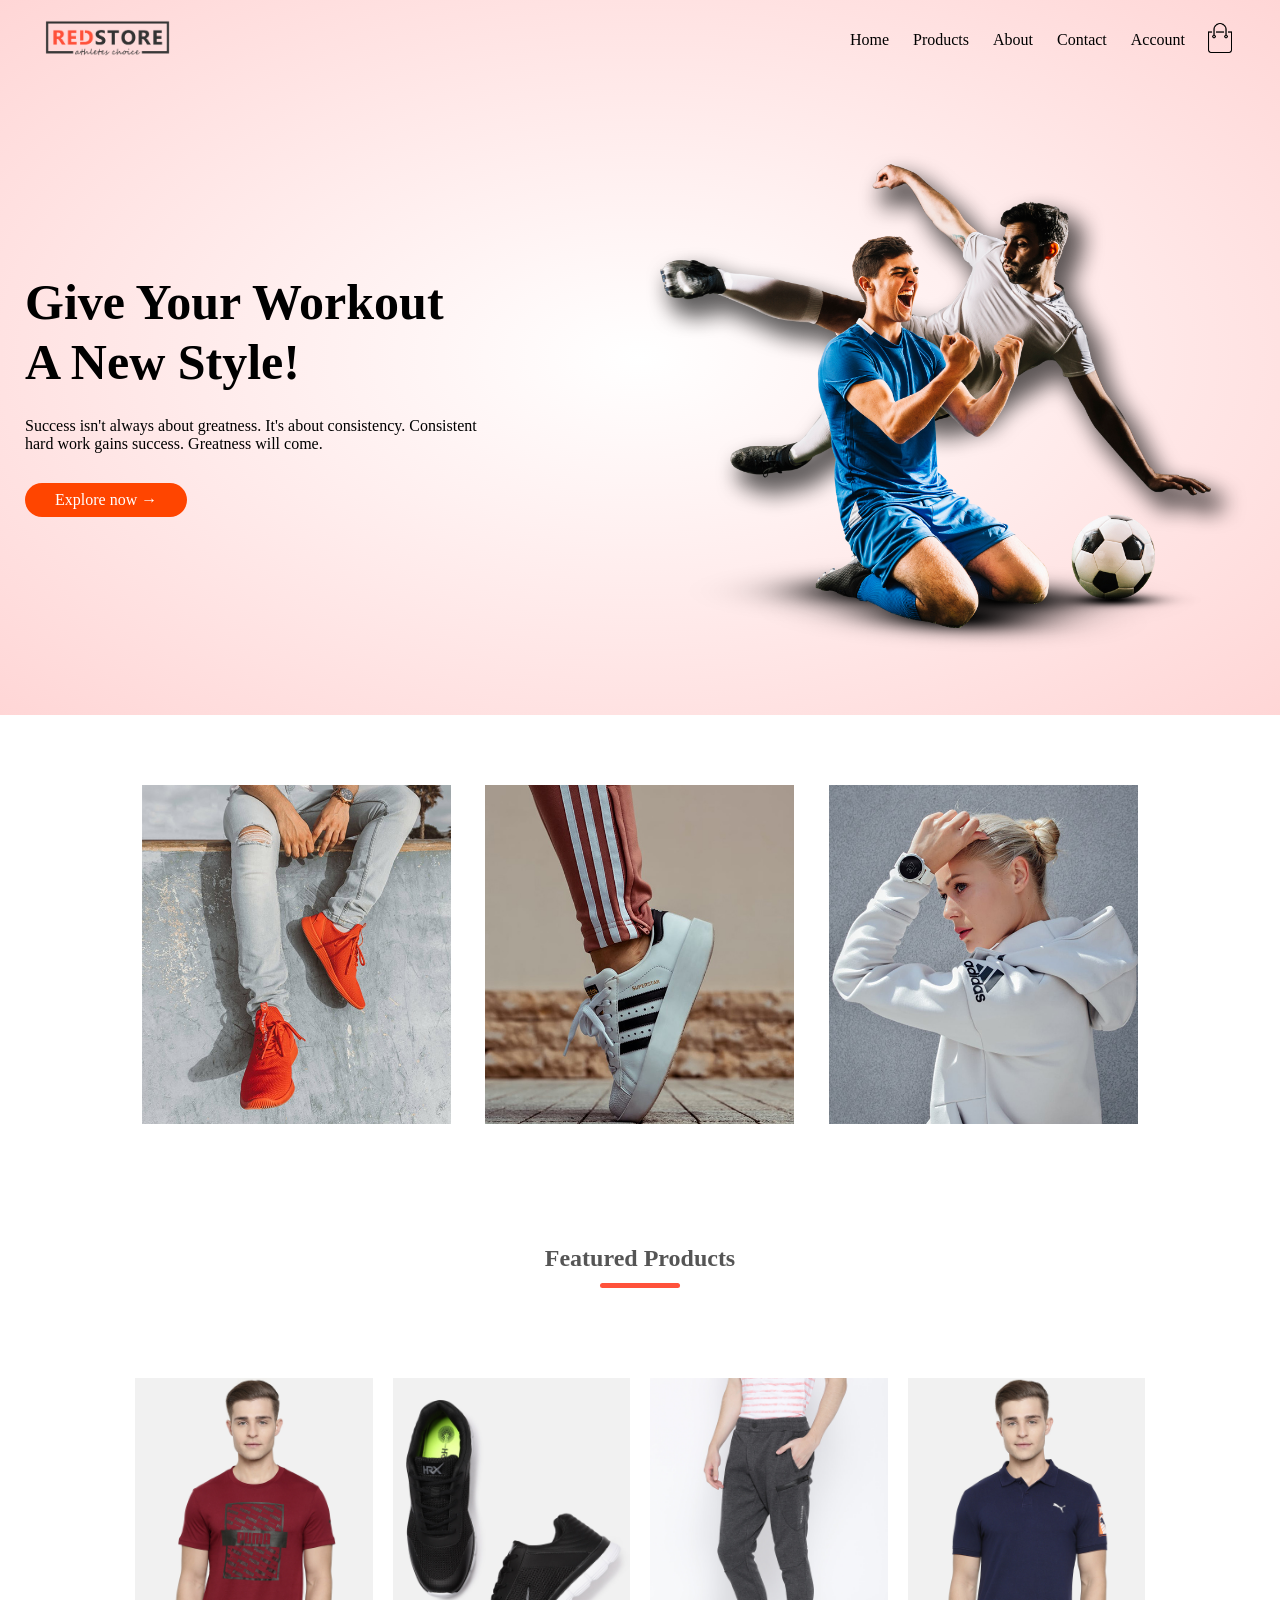
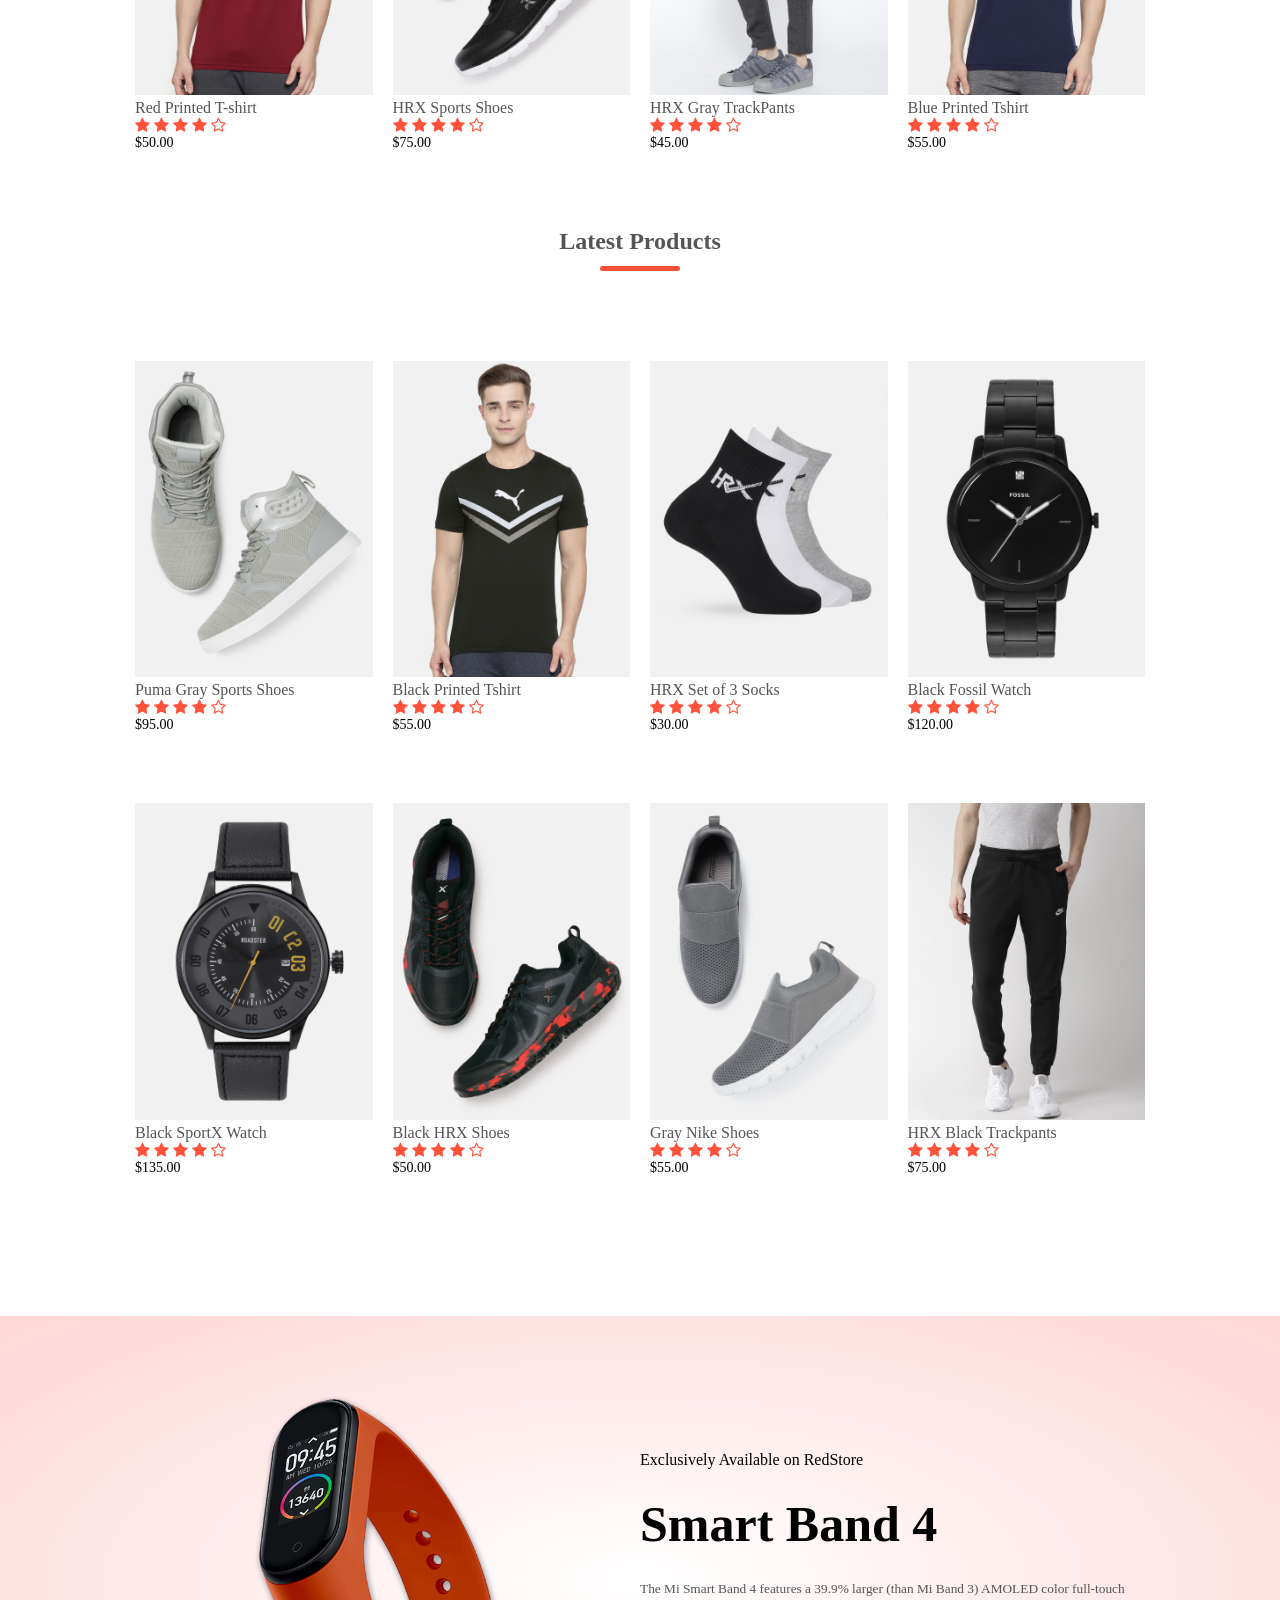
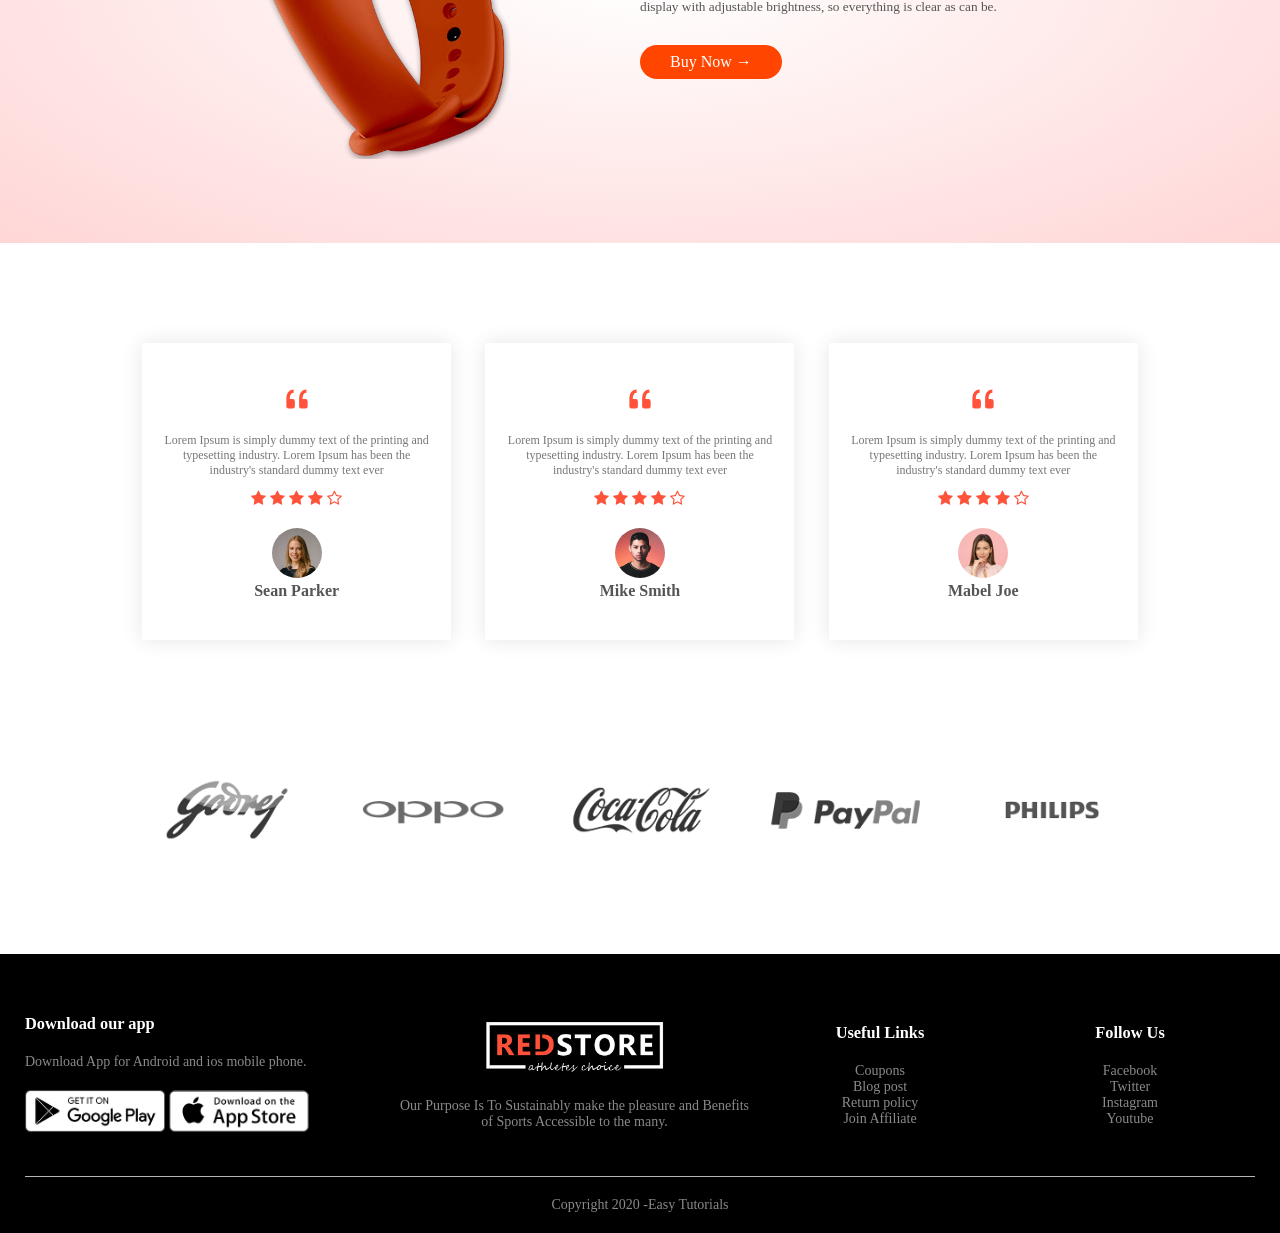
<file: E-commerce/index.htm>
<!DOCTYPE html>
<html lang="en">
<head>
    <meta charset="UTF-8">
    <meta name="viewport" content="width=device-width, initial-scale=1.0">
    <title>Redstore</title>
    <link rel="stylesheet" href="index.css">
    <link rel="stylesheet" href="https://stackpath.bootstrapcdn.com/font-awesome/4.7.0/css/font-awesome.min.css">
</head>
<body>
    <div class="container">
        <div class="navbar">
            <div class="logo">
                <a href="index.htm"><img src="images/logo.png" alt="" width="125px"></a>
            </div>
            <nav>
                <ul id="MenuItems">
                    <li><a href="index.htm">Home</a></li>
                    <li><a href="product.html">Products</a></li>
                    <li><a href="">About</a></li>
                    <li><a href="">Contact</a></li>
                    <li><a href="Account.html">Account</a></li>

                </ul>
            </nav>
            <a href="cart.html"><img src="images/cart.png" alt="" height="30px"></a>
            <img src="images/menu.png" class="menu-icon" onclick="menutoggle()">

        </div>
        <div class="row">
            <div class="col-2">
                <h1>Give Your Workout<br> A New Style!</h1>
                <p>Success isn't always about greatness. It's about consistency. Consistent<br> hard work gains success.
                    Greatness will come.</p>
                <a href="" class="btn">Explore now &#8594;</a>

            </div>
            <div class="col-2">
                <img src="images/image1.png" alt="">
            </div>
        </div>
    </div>
    <!-- featured categories -->
    <div class="categories">
        <div class="small-container">
            <div class="row">
                <div class="col-3">
                    <img src="images/category-1.jpg" alt="">
                </div>
                <div class="col-3">
                    <img src="images/category-2.jpg" alt="">
    
                </div>
                <div class="col-3">
                    <img src="images/category-3.jpg" alt="">
                </div>
            </div>
    
        </div>
    
    </div>
        <!-- featured products -->

        <div class="small-container">
            <h2 class="title">Featured Products</h2>
            <div class="row">
                <div class="col-4">
                    <a href="Product-details.html"><img src="images/product-1.jpg" alt=""></a>
                    <a href="Product-details.html"><h4>Red Printed T-shirt</h4></a>
                    <div class="rating">
                    <i class="fa fa-star"></i>
                    <i class="fa fa-star"></i>
                    <i class="fa fa-star"></i>
                    <i class="fa fa-star"></i>
                    <i class="fa fa-star-o"></i>
                    </div>
                    <p>$50.00</p>
                </div>
                <div class="col-4">
                    <img src="images/product-2.jpg" alt="">
                    <h4>HRX Sports Shoes</h4>
                    <div class="rating">
                         <i class="fa fa-star"></i>
                    <i class="fa fa-star"></i>
                    <i class="fa fa-star"></i>
                    <i class="fa fa-star"></i>
                    <i class="fa fa-star-o"></i>
                        
        
                    </div>
                    <p>$75.00</p>
                </div><div class="col-4">
                    <img src="images/product-3.jpg" alt="">
                    <h4>HRX Gray TrackPants</h4>
                    <div class="rating">
                         <i class="fa fa-star"></i>
                    <i class="fa fa-star"></i>
                    <i class="fa fa-star"></i>
                    <i class="fa fa-star"></i>
                    <i class="fa fa-star-o"></i>
                    </div>
                    <p>$45.00</p>
                </div><div class="col-4">
                    <img src="images/product-4.jpg" alt="">
                    <h4>Blue Printed Tshirt</h4>
                    <div class="rating">
                         <i class="fa fa-star"></i>
                    <i class="fa fa-star"></i>
                    <i class="fa fa-star"></i>
                    <i class="fa fa-star"></i>
                    <i class="fa fa-star-o"></i>
                    </div>
                    <p>$55.00</p>
                </div>
            </div>
            <h2 class="title">Latest Products</h2>
            <div class="row">
                <div class="col-4">
                    <img src="images/product-5.jpg" alt="">
                    <h4>Puma Gray Sports Shoes</h4>
                    <div class="rating">
                        <i class="fa fa-star"></i>
                    <i class="fa fa-star"></i>
                    <i class="fa fa-star"></i>
                    <i class="fa fa-star"></i>
                    <i class="fa fa-star-o"></i>
                    </div>
                    <p>$95.00</p>
                </div>
                <div class="col-4">
                    <img src="images/product-6.jpg" alt="">
                    <h4>Black Printed Tshirt</h4>
                    <div class="rating">
                        <i class="fa fa-star"></i>
                    <i class="fa fa-star"></i>
                    <i class="fa fa-star"></i>
                    <i class="fa fa-star"></i>
                    <i class="fa fa-star-o"></i>
                    </div>
                    <p>$55.00</p>
                </div><div class="col-4">
                    <img src="images/product-7.jpg" alt="">
                    <h4>HRX Set of 3 Socks</h4>
                    <div class="rating">
                         <i class="fa fa-star"></i>
                    <i class="fa fa-star"></i>
                    <i class="fa fa-star"></i>
                    <i class="fa fa-star"></i>
                    <i class="fa fa-star-o"></i>
                    </div>
                    <p>$30.00</p>
                </div><div class="col-4">
                    <img src="images/product-8.jpg" alt="">
                    <h4>Black Fossil Watch </h4>
                    <div class="rating">
                        <i class="fa fa-star"></i>
                    <i class="fa fa-star"></i>
                    <i class="fa fa-star"></i>
                    <i class="fa fa-star"></i>
                    <i class="fa fa-star-o"></i>
        
                    </div>
                    <p>$120.00</p>
                </div>
                <div class="row">
                    <div class="col-4">
                        <img src="images/product-9.jpg" alt="">
                        <h4>Black SportX Watch</h4>
                        <div class="rating">
                            <i class="fa fa-star"></i>
                    <i class="fa fa-star"></i>
                    <i class="fa fa-star"></i>
                    <i class="fa fa-star"></i>
                    <i class="fa fa-star-o"></i>
            
                        </div>
                        <p>$135.00</p>
                    </div>
                    <div class="col-4">
                        <img src="images/product-10.jpg" alt="">
                        <h4> Black HRX Shoes</h4>
                        <div class="rating">
 <i class="fa fa-star"></i>
                    <i class="fa fa-star"></i>
                    <i class="fa fa-star"></i>
                    <i class="fa fa-star"></i>
                    <i class="fa fa-star-o"></i>
                        </div>
                        <p>$50.00</p>
                    </div><div class="col-4">
                        <img src="images/product-11.jpg" alt="">
                        <h4>Gray Nike Shoes</h4>
                        <div class="rating">
                             <i class="fa fa-star"></i>
                    <i class="fa fa-star"></i>
                    <i class="fa fa-star"></i>
                    <i class="fa fa-star"></i>
                    <i class="fa fa-star-o"></i>
            
                        </div>
                        <p>$55.00</p>
                    </div><div class="col-4">
                        <img src="images/product-12.jpg" alt="">
                        <h4>HRX Black Trackpants</h4>
                        <div class="rating">
                            <i class="fa fa-star"></i>
                    <i class="fa fa-star"></i>
                    <i class="fa fa-star"></i>
                    <i class="fa fa-star"></i>
                    <i class="fa fa-star-o"></i>
            
                        </div>
                        <p>$75.00</p>
                    </div>
                </div>
            </div>
        </div>
<!-- offer -->
<div class="offer">
    <div class="small-container">
        <div class="row">
            <div class="col-2">
                <img src="images/exclusive.png" alt="" class="offer-img">
            </div>
            <div class="col-2">
                <p>Exclusively Available on RedStore</p>
                <h1>Smart Band 4</h1>
                <small>The Mi Smart Band 4 features a 39.9% larger (than Mi Band 3) AMOLED color full-touch display with adjustable brightness, so everything is clear as can be.
                </small><br>
                <a href="" class="btn">Buy Now &#8594;</a>

            </div>

        </div>
    </div>
</div>

<!-- testimonial -->
<div class="testimonial">
    <div class="small-container">
        <div class="row">
            <div class="col-3">

                <svg xmlns="http://www.w3.org/2000/svg" width="34" height="34" fill="#ff523b" class="bi bi-quote" viewBox="0 0 16 16">
                    <path d="M12 12a1 1 0 0 0 1-1V8.558a1 1 0 0 0-1-1h-1.388c0-.351.021-.703.062-1.054.062-.372.166-.703.31-.992.145-.29.331-.517.559-.683.227-.186.516-.279.868-.279V3c-.579 0-1.085.124-1.52.372a3.322 3.322 0 0 0-1.085.992 4.92 4.92 0 0 0-.62 1.458A7.712 7.712 0 0 0 9 7.558V11a1 1 0 0 0 1 1h2Zm-6 0a1 1 0 0 0 1-1V8.558a1 1 0 0 0-1-1H4.612c0-.351.021-.703.062-1.054.062-.372.166-.703.31-.992.145-.29.331-.517.559-.683.227-.186.516-.279.868-.279V3c-.579 0-1.085.124-1.52.372a3.322 3.322 0 0 0-1.085.992 4.92 4.92 0 0 0-.62 1.458A7.712 7.712 0 0 0 3 7.558V11a1 1 0 0 0 1 1h2Z"/>
                  </svg>                <p>Lorem Ipsum is simply dummy text of the printing and typesetting industry. Lorem Ipsum has been the industry's standard dummy text ever</p>
                <div class="rating">
                    <i class="fa fa-star"></i>
                    <i class="fa fa-star"></i>
                    <i class="fa fa-star"></i>
                    <i class="fa fa-star"></i>
                    <i class="fa fa-star-o"></i>
                </div>
                <img src="images/user-1.png" alt="">
                <h3>Sean Parker</h3>
            </div>
            <div class="col-3">

                <svg xmlns="http://www.w3.org/2000/svg" width="34" height="34" fill="#ff523b" class="bi bi-quote" viewBox="0 0 16 16">
                    <path d="M12 12a1 1 0 0 0 1-1V8.558a1 1 0 0 0-1-1h-1.388c0-.351.021-.703.062-1.054.062-.372.166-.703.31-.992.145-.29.331-.517.559-.683.227-.186.516-.279.868-.279V3c-.579 0-1.085.124-1.52.372a3.322 3.322 0 0 0-1.085.992 4.92 4.92 0 0 0-.62 1.458A7.712 7.712 0 0 0 9 7.558V11a1 1 0 0 0 1 1h2Zm-6 0a1 1 0 0 0 1-1V8.558a1 1 0 0 0-1-1H4.612c0-.351.021-.703.062-1.054.062-.372.166-.703.31-.992.145-.29.331-.517.559-.683.227-.186.516-.279.868-.279V3c-.579 0-1.085.124-1.52.372a3.322 3.322 0 0 0-1.085.992 4.92 4.92 0 0 0-.62 1.458A7.712 7.712 0 0 0 3 7.558V11a1 1 0 0 0 1 1h2Z"/>
                  </svg>                <p>Lorem Ipsum is simply dummy text of the printing and typesetting industry. Lorem Ipsum has been the industry's standard dummy text ever</p>
                <div class="rating">
                   <i class="fa fa-star"></i>
                    <i class="fa fa-star"></i>
                    <i class="fa fa-star"></i>
                    <i class="fa fa-star"></i>
                    <i class="fa fa-star-o"></i>
    
                </div>
                <img src="images/user-2.png" alt="">
                <h3>Mike Smith</h3>
            </div>
            <div class="col-3">

                <svg xmlns="http://www.w3.org/2000/svg" width="34" height="34" fill="#ff523b" class="bi bi-quote" viewBox="0 0 16 16">
                    <path d="M12 12a1 1 0 0 0 1-1V8.558a1 1 0 0 0-1-1h-1.388c0-.351.021-.703.062-1.054.062-.372.166-.703.31-.992.145-.29.331-.517.559-.683.227-.186.516-.279.868-.279V3c-.579 0-1.085.124-1.52.372a3.322 3.322 0 0 0-1.085.992 4.92 4.92 0 0 0-.62 1.458A7.712 7.712 0 0 0 9 7.558V11a1 1 0 0 0 1 1h2Zm-6 0a1 1 0 0 0 1-1V8.558a1 1 0 0 0-1-1H4.612c0-.351.021-.703.062-1.054.062-.372.166-.703.31-.992.145-.29.331-.517.559-.683.227-.186.516-.279.868-.279V3c-.579 0-1.085.124-1.52.372a3.322 3.322 0 0 0-1.085.992 4.92 4.92 0 0 0-.62 1.458A7.712 7.712 0 0 0 3 7.558V11a1 1 0 0 0 1 1h2Z"/>
                  </svg>                <p>Lorem Ipsum is simply dummy text of the printing and typesetting industry. Lorem Ipsum has been the industry's standard dummy text ever</p>
                <div class="rating">

                       <i class="fa fa-star"></i>
                    <i class="fa fa-star"></i>
                    <i class="fa fa-star"></i>
                    <i class="fa fa-star"></i>
                    <i class="fa fa-star-o"></i>
    
                </div>
                <img src="images/user-3.png" alt="">
                <h3>Mabel Joe</h3>
            </div>
        </div>

    </div>
</div>
<!-- brands -->
<div class="brands">
    <div class="small-container">
        <div class="row">
            <div class="col-5">
                <img src="images/logo-godrej.png" alt="">
            </div>
            <div class="col-5">
                <img src="images/logo-oppo.png" alt="">
            </div> <div class="col-5">
                <img src="images/logo-coca-cola.png" alt="">
            </div> <div class="col-5">
                <img src="images/logo-paypal.png" alt="">
            </div> <div class="col-5">
                <img src="images/logo-philips.png" alt="">
            </div>
        </div>
    </div>
</div>
<!-- footer -->
<div class="footer">
    <div class="container" style="background: black;">
        <div class="row" >
            <div class="footer-col-1">
                <h3>Download our app</h3>
                <p>Download App for Android and ios mobile phone.</p>
                <div class="app-logo">
                    <img src="images/play-store.png" alt="">
                    <img src="images/app-store.png" alt="">

                </div>
            </div>
            <div class="footer-col-2">
                <img src="images/logo-white.png" alt="">
                <p>Our Purpose Is To Sustainably make the pleasure and Benefits of Sports Accessible to the many.</p>
            </div>
            <div class="footer-col-3">
                <h3>Useful Links</h3>
                <ul>
                    <li>Coupons</li>
                    <li>Blog post</li>
                    <li>Return policy</li>
                    <li>Join Affiliate</li>
                </ul>
            </div>
            <div class="footer-col-4">
                <h3>Follow Us </h3>
                <ul>
                    <li>Facebook</li>
                    <li>Twitter</li>
                    <li>Instagram</li>
                    <li>Youtube</li>
                </ul>
            </div>
        </div>
        <hr>
        <p class="copyright">Copyright 2020 -Easy Tutorials</p>
    </div>

</div>
<!-- js for toggle -->
<script>
    var MenuItems = document.getElementById("MenuItems");
    MenuItems.style.maxHeight = "0px"
    function menutoggle(){
        if(MenuItems.style.maxHeight == "0px")
        {
            MenuItems.style.maxHeight = "200px"
        }
        else{
            MenuItems.style.maxHeight = "0px"

        }
    }
</script>
</body>
</html>
</file>
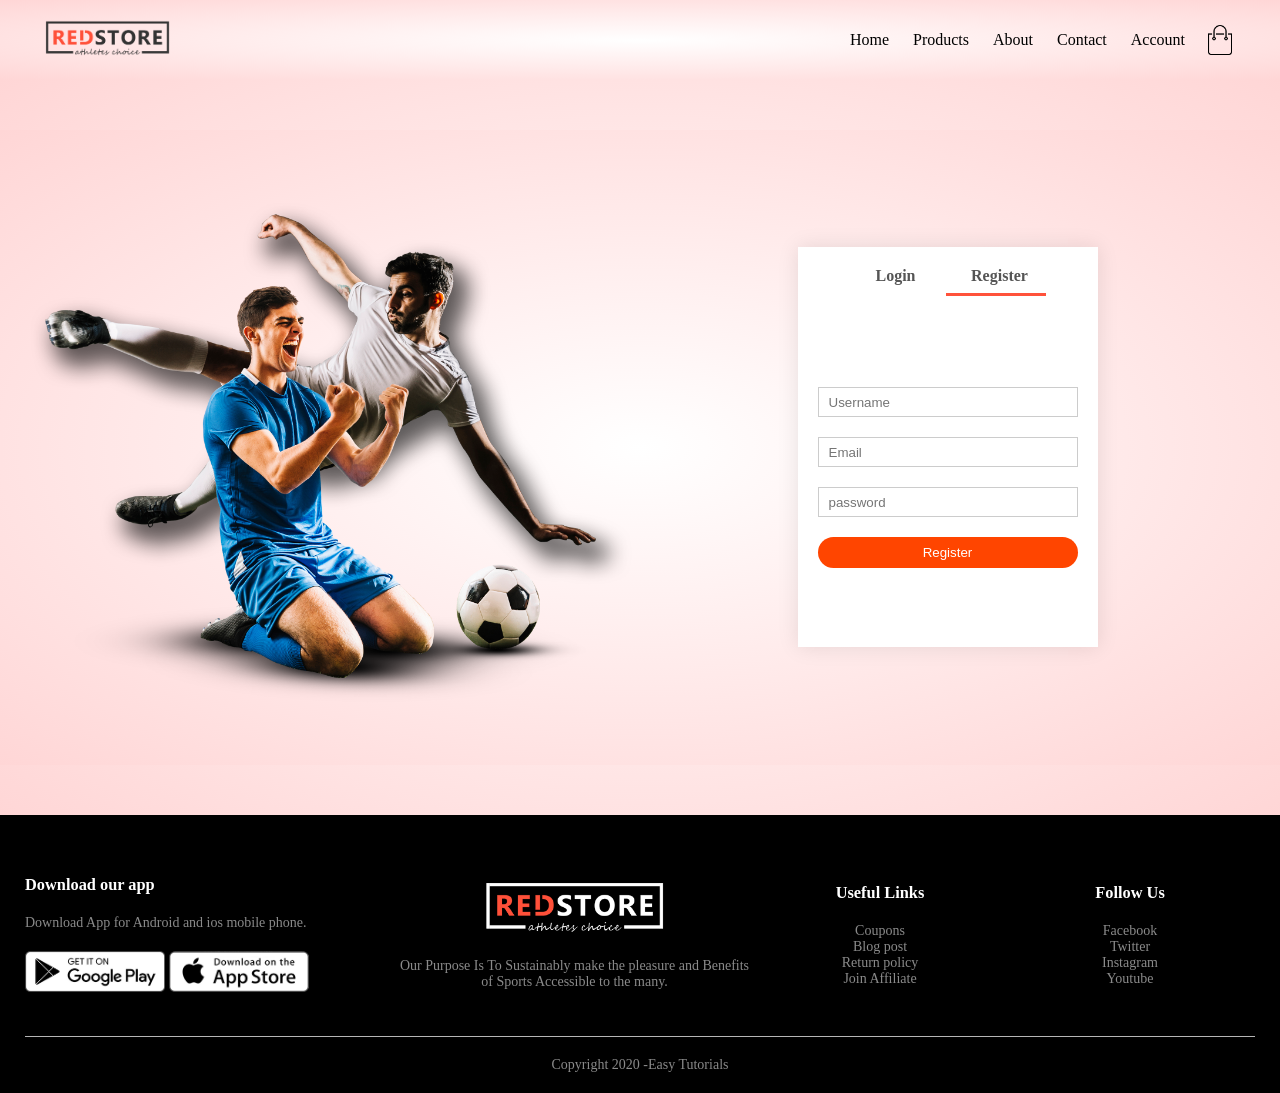
<file: E-commerce/Account.html>
<!DOCTYPE html>
<html lang="en">

<head>
    <meta charset="UTF-8">
    <meta name="viewport" content="width=device-width, initial-scale=1.0">
    <title>All Products - RedStore</title>
    <link rel="stylesheet" href="index.css">
    <link rel="stylesheet" href="https://stackpath.bootstrapcdn.com/font-awesome/4.7.0/css/font-awesome.min.css">
 </head>

<body>
    <div class="container">
        <div class="navbar">
            <div class="logo">
                <a href="index.htm"><img src="images/logo.png" width="125px"></a>

            </div>
            <nav>
                <ul id="MenuItems">
                    <li><a href="index.htm">Home</a></li>
                    <li><a href="Product-details.html">Products</a></li>
                    <li><a href="">About</a></li>
                    <li><a href="">Contact</a></li>
                    <li><a href="Account.html">Account</a></li>
                </ul>
            </nav>
            <img src="images\cart.png" width="30px; height=30px;">
            <img src="images\menu.png" class="menu-icon" onclick="menutoggle()">
        </div>
    </div>

    <!-- ----------------------account page------------------------ -->

    <div class="account-page">
        <div class="container">
            <div class="row">
                <div class="col-2">
                    <img src="images\image1.png" width="100%">
                </div>
                <div class="col-2">
                    <div class="form-container">
                        <div class="form-btn">
                            <span onclick="login()">Login</span>
                            <span onclick="register()">Register</span>
                            <hr id="Indicator">
                        </div>
                        <form id="LoginForm">
                            <input type="text" placeholder="Username">
                            <input type="password" placeholder="password">
                            <button type="submit" class="btn">Login</button>
                            <a href="">Forgot password</a>
                        </form>
                        <form id="RegForm">
                            <input type="text" placeholder="Username">
                            <input type="Email" placeholder="Email">
                            <input type="password" placeholder="password">
                            <button type="submit" class="btn">Register</button>
                        </form>
                    </div>
                </div>
            </div>
        </div>
    </div>

    <!-- -----------------footer------------------------------------- -->


    <div class="footer">
        <div class="container" style="background: black;">
            <div class="row" >
                <div class="footer-col-1">
                    <h3>Download our app</h3>
                    <p>Download App for Android and ios mobile phone.</p>
                    <div class="app-logo">
                        <img src="images/play-store.png" alt="">
                        <img src="images/app-store.png" alt="">
    
                    </div>
                </div>
                <div class="footer-col-2">
                    <img src="images/logo-white.png" alt="">
                    <p>Our Purpose Is To Sustainably make the pleasure and Benefits of Sports Accessible to the many.</p>
                </div>
                <div class="footer-col-3">
                    <h3>Useful Links</h3>
                    <ul>
                        <li>Coupons</li>
                        <li>Blog post</li>
                        <li>Return policy</li>
                        <li>Join Affiliate</li>
                    </ul>
                </div>
                <div class="footer-col-4">
                    <h3>Follow Us </h3>
                    <ul>
                        <li>Facebook</li>
                        <li>Twitter</li>
                        <li>Instagram</li>
                        <li>Youtube</li>
                    </ul>
                </div>
            </div>
            <hr>
            <p class="copyright">Copyright 2020 -Easy Tutorials</p>
        </div>
    
    </div>
    <!-- --------------script------------ -->

    <script>
        var MenuItems = document.getElementById("MenuItems");
        MenuItems.style.maxHeight = "0px"
        function menutoggle(){
            if(MenuItems.style.maxHeight == "0px")
            {
                MenuItems.style.maxHeight = "200px"
            }
            else{
                MenuItems.style.maxHeight = "0px"
    
            }
        }
    </script>

   <!-- ---------------js space for toggle form---------  -->

   <script>
    var LoginForm = document.getElementById("LoginForm")
    var RegForm = document.getElementById("RegForm")
    var Indicator = document.getElementById("Indicator")
    function register(){
        RegForm.style.transform = "translatex(0px)";
        LoginForm.style.transform = "translatex(0px)";
        Indicator.style.transform = "translatex(100px)";
    }
    function login(){
        RegForm.style.transform = "translatex(300px)";
        LoginForm.style.transform = "translatex(300px)";
        Indicator.style.transform = "translatex(0px)";
    }
   </script>

</body>
</html>
</file>
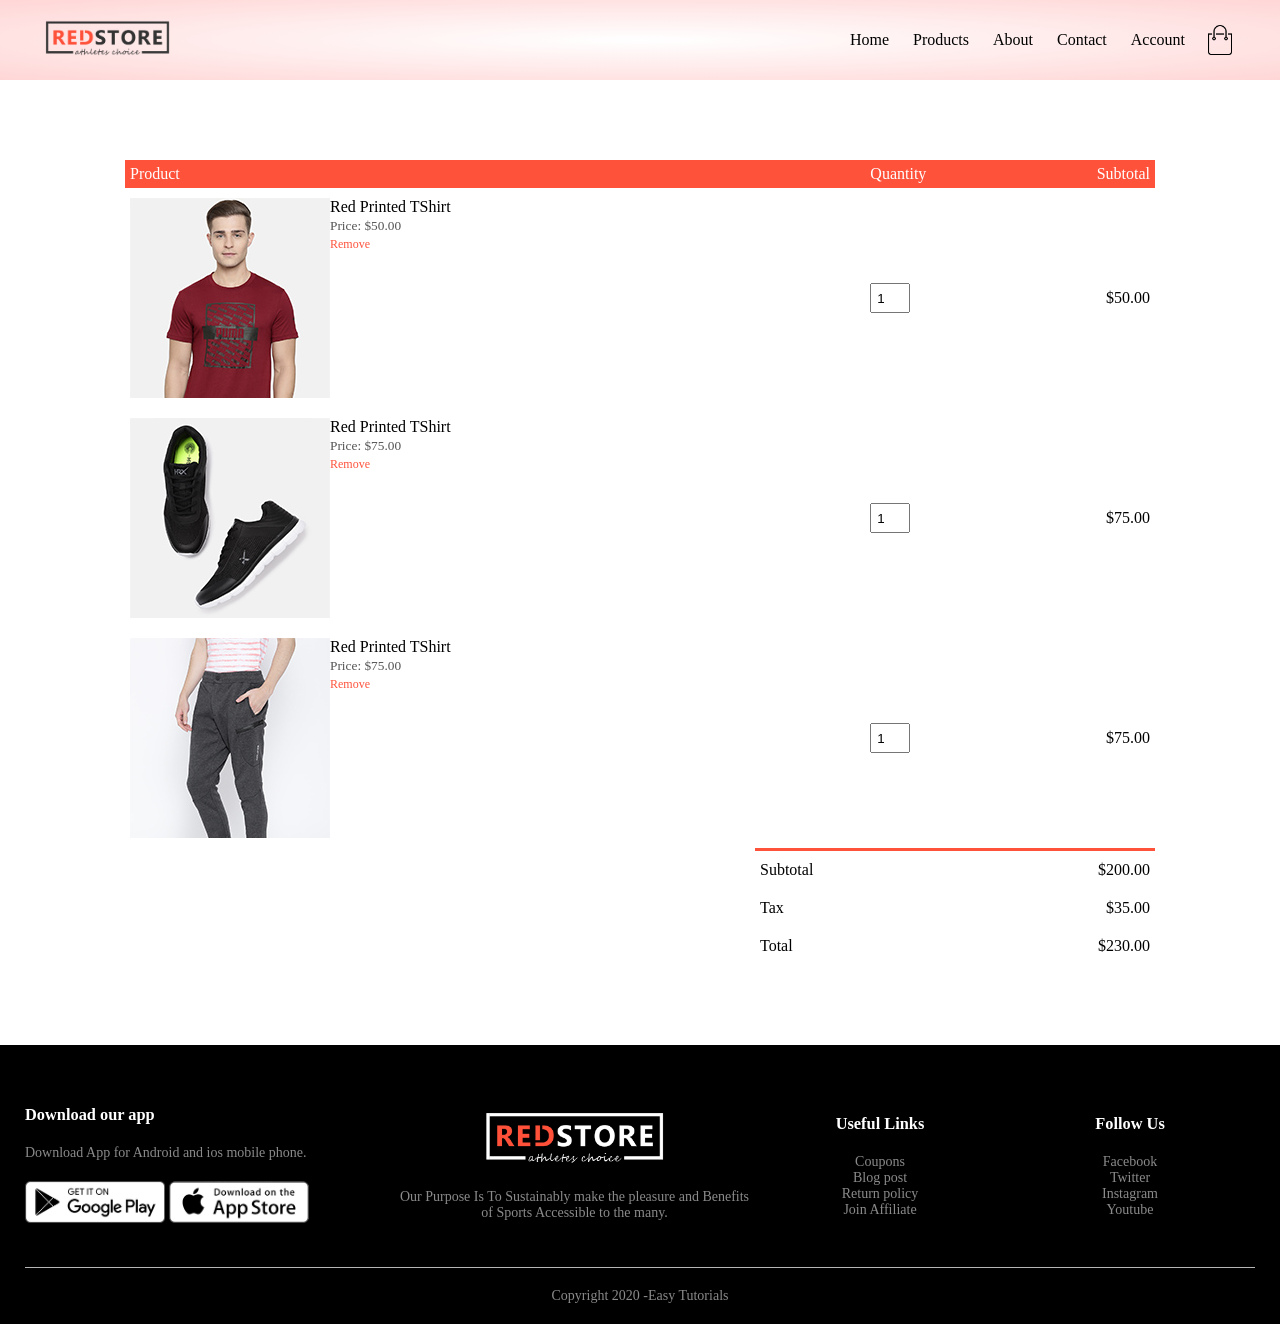
<file: E-commerce/cart.html>
<!DOCTYPE html>
<html lang="en">

<head>
    <meta charset="UTF-8">
    <meta name="viewport" content="width=device-width, initial-scale=1.0">
    <title>All Products - RedStore</title>
    <link rel="stylesheet" href="index.css">
    <link rel="stylesheet" href="https://stackpath.bootstrapcdn.com/font-awesome/4.7.0/css/font-awesome.min.css">
 </head>

<body>
    <div class="container">
        <div class="navbar">
            <div class="logo">
                <a href="index.htm"><img src="images/logo.png" width="125px"></a>
            </div>
            <nav>
                <ul id="MenuItems">
                    <li><a href="index.htm">Home</a></li>
                    <li><a href="product.html">Products</a></li>
                    <li><a href="">About</a></li>
                    <li><a href="">Contact</a></li>
                    <li><a href="Account.html">Account</a></li>
                </ul>
            </nav>
            <img src="images\cart.png" width="30px; height=30px;">
            <img src="images\menu.png" class="menu-icon" onclick="menutoggle()">
        </div>
    </div>

   <!-- ---------------------cart item details----------------- -->

   <div class="small-container cart-page">
    <table>
        <tr>
            <th>Product</th>
            <th>Quantity</th>
            <th>Subtotal</th>
        </tr>
        <tr>
            <td>
                <div class="cart-info">
                    <img src="images\buy-1.jpg">
                    <div>
                        <p>Red Printed TShirt</p>
                        <small>Price: $50.00</small>
                        <br>
                        <a href="" >Remove</a>
                    </div>
                </div>
            </td>
            <td><input type="number" value="1"></td>
            <td>$50.00</td>
        </tr>
        <tr>
            <td>
                <div class="cart-info">
                    <img src="images\buy-2.jpg">
                    <div>
                        <p>Red Printed TShirt</p>
                        <small>Price: $75.00</small>
                        <br>
                        <a href="" >Remove</a>
                    </div>
                </div>
            </td>
            <td><input type="number" value="1"></td>
            <td>$75.00</td>
        </tr>
        <tr>
            <td>
                <div class="cart-info">
                    <img src="images\buy-3.jpg">
                    <div>
                        <p>Red Printed TShirt</p>
                        <small>Price: $75.00</small>
                        <br>
                        <a href="" >Remove</a>
                    </div>
                </div>
            </td>
            <td><input type="number" value="1"></td>
            <td>$75.00</td>
        </tr>
    </table>
    <div class="total-price">
        <table>
         <tr>
            <td>Subtotal</td>
            <td>$200.00</td>
         </tr>
         <tr>
            <td>Tax</td>
            <td>$35.00</td>
         </tr>
         <tr>
            <td>Total</td>
            <td>$230.00</td>
         </tr>
        </table>
    </div>
   </div>

  <!-- -----------------footer--------------------  -->

  <div class="footer">
    <div class="container" style="background: black;">
        <div class="row" >
            <div class="footer-col-1">
                <h3>Download our app</h3>
                <p>Download App for Android and ios mobile phone.</p>
                <div class="app-logo">
                    <img src="images/play-store.png" alt="">
                    <img src="images/app-store.png" alt="">

                </div>
            </div>
            <div class="footer-col-2">
                <img src="images/logo-white.png" alt="">
                <p>Our Purpose Is To Sustainably make the pleasure and Benefits of Sports Accessible to the many.</p>
            </div>
            <div class="footer-col-3">
                <h3>Useful Links</h3>
                <ul>
                    <li>Coupons</li>
                    <li>Blog post</li>
                    <li>Return policy</li>
                    <li>Join Affiliate</li>
                </ul>
            </div>
            <div class="footer-col-4">
                <h3>Follow Us </h3>
                <ul>
                    <li>Facebook</li>
                    <li>Twitter</li>
                    <li>Instagram</li>
                    <li>Youtube</li>
                </ul>
            </div>
        </div>
        <hr>
        <p class="copyright">Copyright 2020 -Easy Tutorials</p>
    </div>

</div>

<!-- ------------------script------------------------- -->
<script>
    var MenuItems = document.getElementById("MenuItems");
    MenuItems.style.maxHeight ="0px";
    function menutoggle(){
        if(MenuItems.style.maxHeight == "0px")
        {
            MenuItems.style.maxHeight= "200px";
        }
        else
        {
          MenuItems.style.maxHeight = "0px"
        }
    }
</script> 

<!-- -------------------js for product gallery------------------ -->




</body>

</html>
</file>
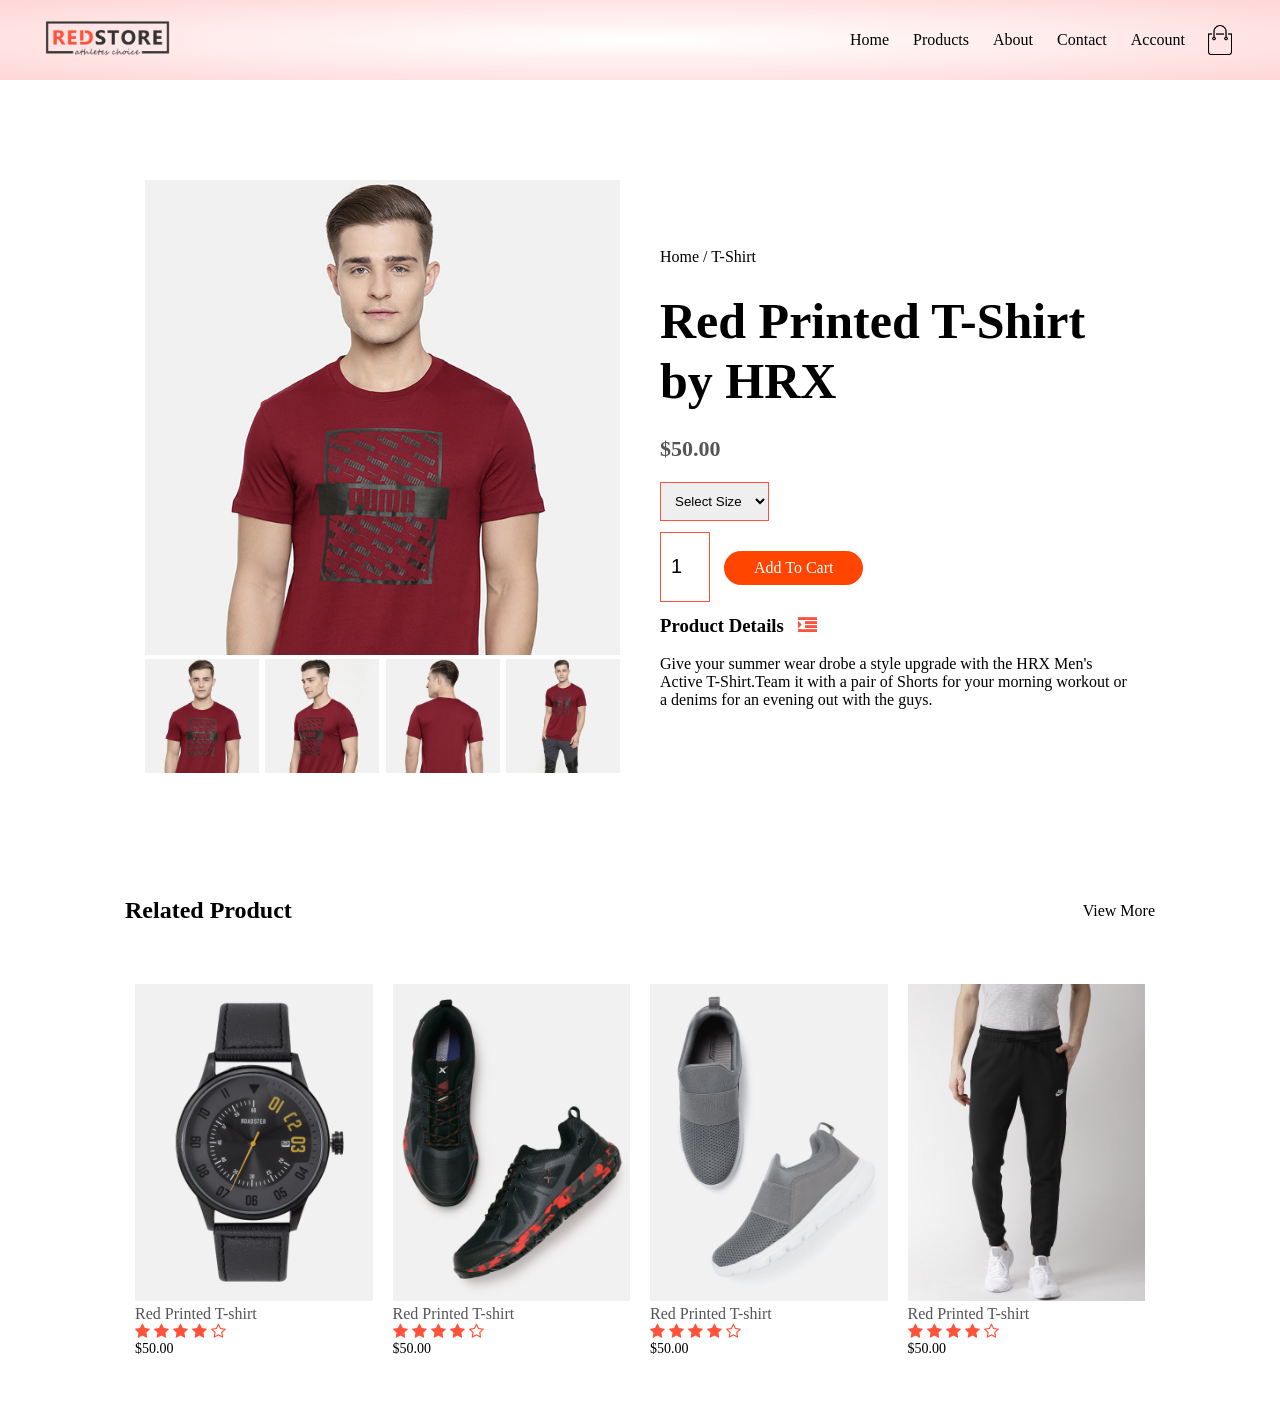
<file: E-commerce/Product-details.html>
<!DOCTYPE html>
<html lang="en">

<head>
    <meta charset="UTF-8">
    <meta name="viewport" content="width=device-width, initial-scale=1.0">
    <title>All Products - RedStore</title>
    <link rel="stylesheet" href="index.css">
    <link rel="stylesheet" href="https://stackpath.bootstrapcdn.com/font-awesome/4.7.0/css/font-awesome.min.css">
 </head>

<body>
    <div class="container">
        <div class="navbar">
            <div class="logo">
                <a href="index.htm"><img src="images/logo.png" width="125px"></a>
            </div>
            <nav>
                <ul id="MenuItems">
                    <li><a href="index.htm">Home</a></li>
                    <li><a href="product.html">Products</a></li>
                    <li><a href="">About</a></li>
                    <li><a href="">Contact</a></li>
                    <li><a href="Account.html">Account</a></li>
                </ul>
            </nav>
            <img src="images\cart.png" width="30px; height=30px;">
            <img src="images\menu.png" class="menu-icon" onclick="menutoggle()">
        </div>
    </div>

    <!-- ------------single product details------------- -->

    <div class="small-container  single-product">
        <div class="row">
            <div class="col-2">
               <img src="images\gallery-1.jpg" width="100%" id="ProductImg">
               <div class="small-img-row">
                <div class="small-img-col">
                    <img src="images\gallery-1.jpg" width="100%" class="small-img">
                </div>
                <div class="small-img-col">
                    <img src="images\gallery-2.jpg" width="100%" class="small-img">
                </div>
                <div class="small-img-col">
                    <img src="images\gallery-3.jpg" width="100%" class="small-img">
                </div>
                <div class="small-img-col">
                    <img src="images\gallery-4.jpg" width="100%" class="small-img">
                </div>
               </div>
            </div>
            <div class="col-2">
               <p>Home / T-Shirt</p>
               <h1>Red Printed T-Shirt by HRX</h1>
               <h4>$50.00</h4>
               <select>
                <option>Select Size</option>
                <option>XXL</option>
                <option>XL</option>
                <option>Large</option>
                <option>Medium</option>
                <option>Small</option>
               </select>
               <input type="number" value="1">
               <a href="" class="btn">Add To Cart</a>
               <h3>Product Details <i class="fa fa-indent"></i></h3>
               <br>
               <p>Give your summer wear drobe a style upgrade with the HRX Men's Active T-Shirt.Team it with a pair of Shorts for your morning workout or a denims for an evening out with the guys.</p>
            </div>
        </div>
    </div>
    <!------------------ title ------------->
            <div class="small-container">
                <div class="row row-2">
                    <h2>Related Product</h2>
                    <p>View More</p>
                </div>
            </div>
    <!-- -------------------product---------- -->
    <div class="small-container">
        
            <div class="row">
                <div class="col-4">
                    <img src="images\product-9.jpg">
                    <h4>Red Printed T-shirt</h4>
                    <div class="rating">
                        <i class="fa fa-star"></i>
                        <i class="fa fa-star"></i>
                        <i class="fa fa-star"></i>
                        <i class="fa fa-star"></i>
                        <i class="fa fa-star-o"></i>
                    </div>
                    <p>$50.00</p>
                </div>
                <div class="col-4">
                    <img src="images\product-10.jpg">
                    <h4>Red Printed T-shirt</h4>
                    <div class="rating">
                        <i class="fa fa-star"></i>
                        <i class="fa fa-star"></i>
                        <i class="fa fa-star"></i>
                        <i class="fa fa-star"></i>
                        <i class="fa fa-star-o"></i>
                    </div>
                    <p>$50.00</p>
                </div>
                <div class="col-4">
                    <img src="images\product-11.jpg">
                    <h4>Red Printed T-shirt</h4>
                    <div class="rating">
                        <i class="fa fa-star"></i>
                        <i class="fa fa-star"></i>
                        <i class="fa fa-star"></i>
                        <i class="fa fa-star"></i>
                        <i class="fa fa-star-o"></i>
                    </div>
                    <p>$50.00</p>
                </div>
                <div class="col-4">
                    <img src="images\product-12.jpg">
                    <h4>Red Printed T-shirt</h4>
                    <div class="rating">
                        <i class="fa fa-star"></i>
                        <i class="fa fa-star"></i>
                        <i class="fa fa-star"></i>
                        <i class="fa fa-star"></i>
                        <i class="fa fa-star-o"></i>
                    </div>
                    <p>$50.00</p>
                </div>
            </div>
        </div>



    </div>
    </div>

    </div>

    <!-- ------------------------js for togglemenu------------- -->

<script>
    var MenuItems = document.getElementById("MenuItems");
    MenuItems.style.maxHeight ="0px";
    function menutoggle(){
        if(MenuItems.style.maxHeight == "0px")
        {
            MenuItems.style.maxHeight= "200px";
        }
        else
        {
          MenuItems.style.maxHeight = "0px"
        }
    }
</script> 

<!-- -------------------js for product gallery------------------ -->

<script>
    var ProductImg = document.getElementById("ProductImg");
    var SmallImg = document.getElementByClassName("small-Img");
     
     SmallImg[0].onclick=function(){
        ProductImg.src=SmallImg[0].src;
     }
     SmallImg[1].onclick=function(){
        ProductImg.src=SmallImg[1].src;
     }
     SmallImg[2].onclick=function(){
        ProductImg.src=SmallImg[2].src;
     }
     SmallImg[3].onclick=function(){
        ProductImg.src=SmallImg[3].src;
     }
</script>


</body>

</html>
</file>
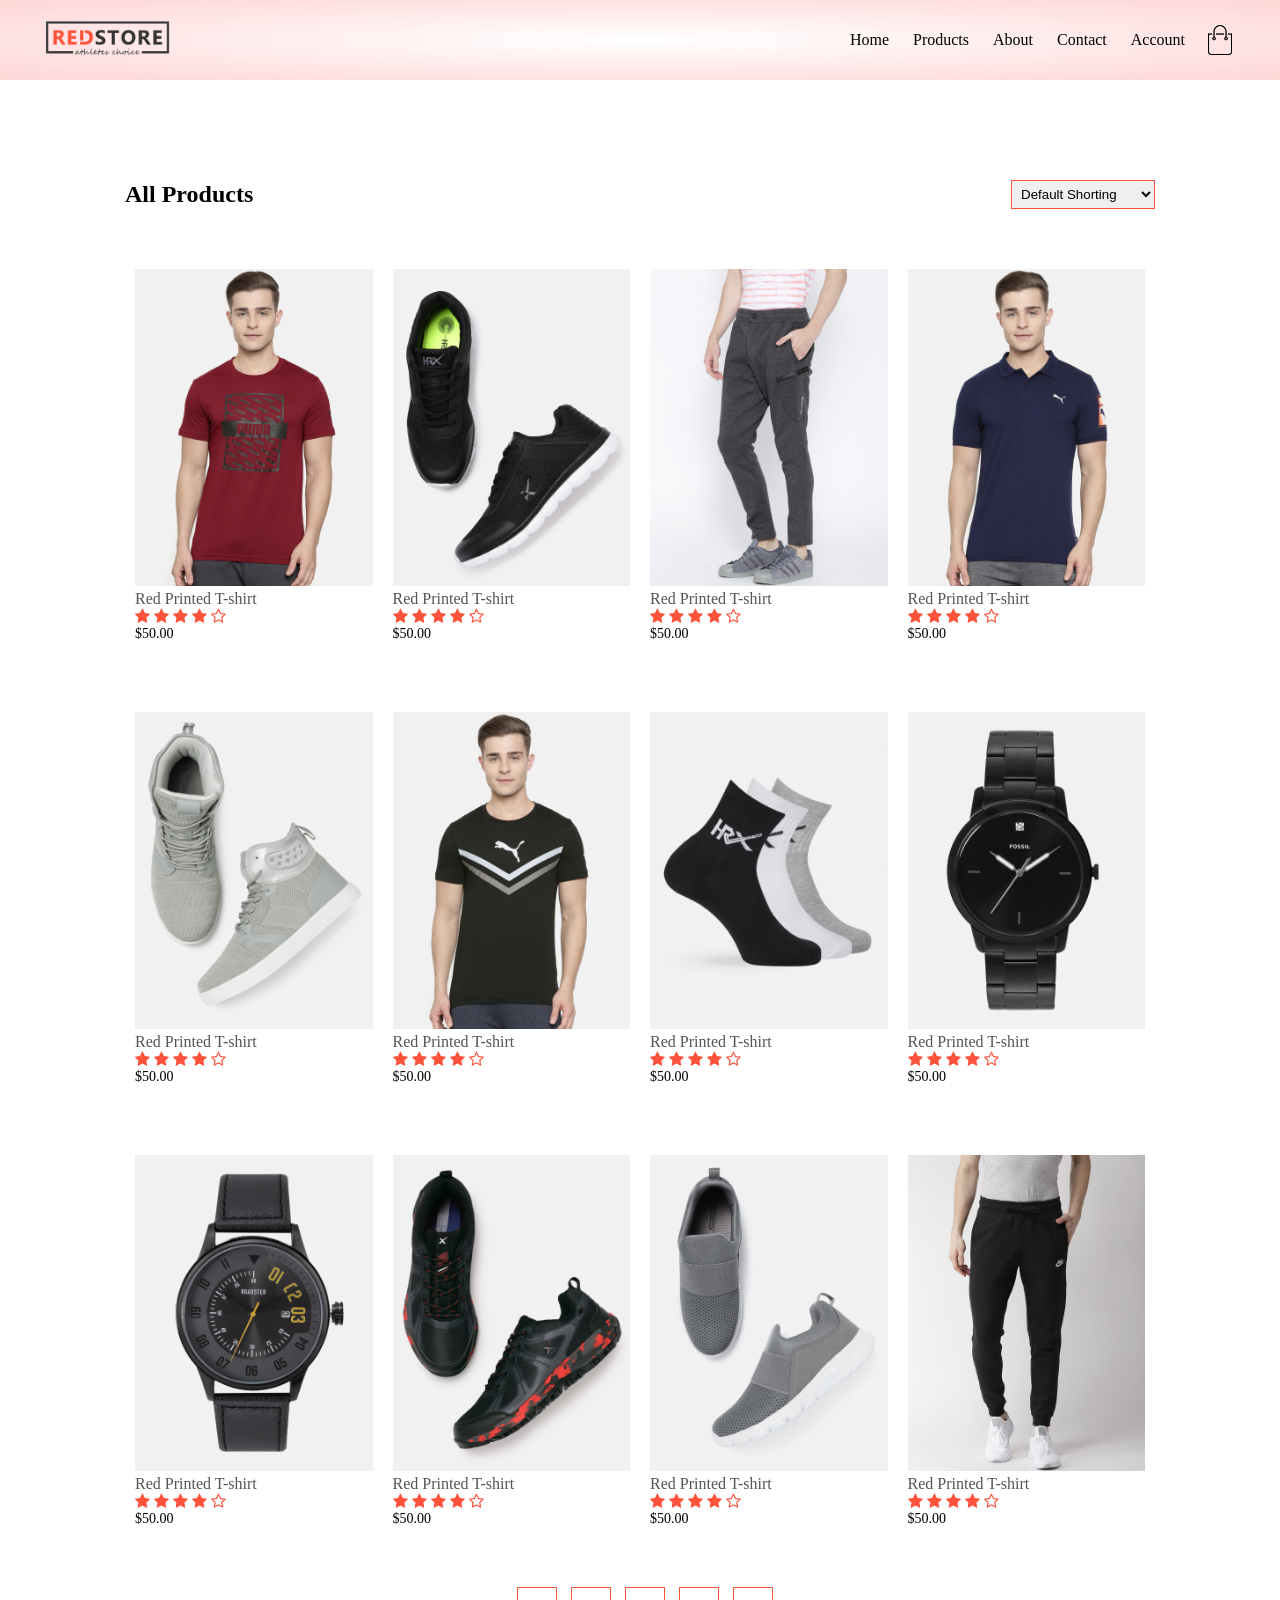
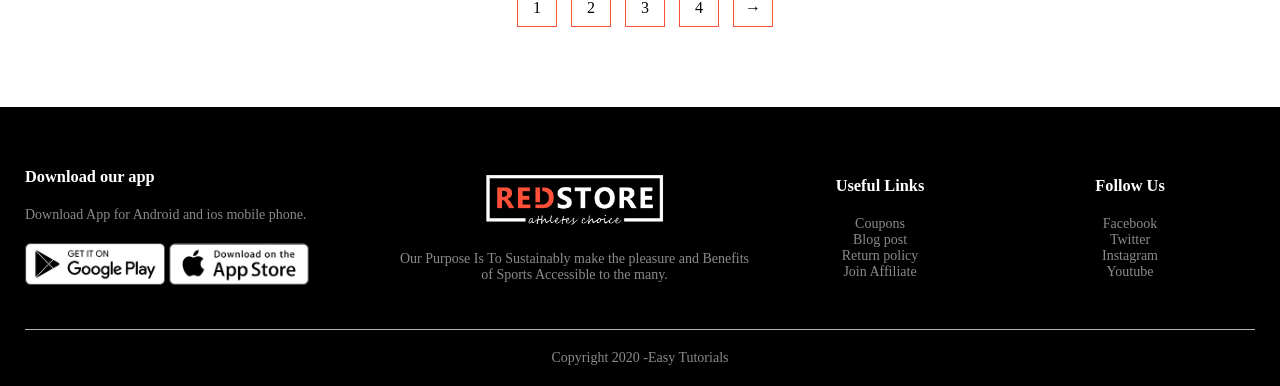
<file: E-commerce/product.html>
<!DOCTYPE html>
<html lang="en">

<head>
    <meta charset="UTF-8">
    <meta name="viewport" content="width=device-width, initial-scale=1.0">
    <title>All Products - RedStore</title>
    <link rel="stylesheet" href="index.css">
    <link rel="stylesheet" href="https://stackpath.bootstrapcdn.com/font-awesome/4.7.0/css/font-awesome.min.css">
 </head>

<body>
    <div class="container">
        <div class="navbar">
            <div class="logo">
                <a href="index.htm"><img src="images/logo.png" width="125px"></a>
            </div>
            <nav>
                <ul id="MenuItems">
                    <li><a href="index.htm">Home</a></li>
                    <li><a href="product.html">Products</a></li>
                    <li><a href="">About</a></li>
                    <li><a href="">Contact</a></li>
                    <li><a href="Account.html">Account</a></li>
                </ul>
            </nav>
            <img src="images\cart.png" width="30px; height=30px;">
            <img src="images\menu.png" class="menu-icon" onclick="menutoggle()">
        </div>
    </div>
    <div class="small-container">
        <div class="row row-2">
            <h2>All Products</h2>
            <select>
                <option>Default Shorting</option>
                <option>Short by Price</option>
                <option>Short by popularity</option>
                <option>short by rating</option>
                <option>Short by sale</option>
            </select>
        </div>
        <div class="row">
            <div class="col-4">
                <a href="Product-details.html"><img src="images\product-1.jpg"></a>
                <h4>Red Printed T-shirt</h4>
                <div class="rating">
                    <i class="fa fa-star"></i>
                    <i class="fa fa-star"></i>
                    <i class="fa fa-star"></i>
                    <i class="fa fa-star"></i>
                    <i class="fa fa-star-o"></i>
                </div>
                <p>$50.00</p>
            </div>
            <div class="col-4">
                <img src="images\product-2.jpg">
                <h4>Red Printed T-shirt</h4>
                <div class="rating">
                    <i class="fa fa-star"></i>
                    <i class="fa fa-star"></i>
                    <i class="fa fa-star"></i>
                    <i class="fa fa-star"></i>
                    <i class="fa fa-star-o"></i>
                </div>
                <p>$50.00</p>
            </div>
            <div class="col-4">
                <img src="images\product-3.jpg">
                <h4>Red Printed T-shirt</h4>
                <div class="rating">
                    <i class="fa fa-star"></i>
                    <i class="fa fa-star"></i>
                    <i class="fa fa-star"></i>
                    <i class="fa fa-star"></i>
                    <i class="fa fa-star-o"></i>
                </div>
                <p>$50.00</p>
            </div>
            <div class="col-4">
                <img src="images\product-4.jpg">
                <h4>Red Printed T-shirt</h4>
                <div class="rating">
                    <i class="fa fa-star"></i>
                    <i class="fa fa-star"></i>
                    <i class="fa fa-star"></i>
                    <i class="fa fa-star"></i>
                    <i class="fa fa-star-o"></i>
                </div>
                <p>$50.00</p>
            </div>
            <div class="row">
                <div class="col-4">
                    <img src="images\product-5.jpg">
                    <h4>Red Printed T-shirt</h4>
                    <div class="rating">
                        <i class="fa fa-star"></i>
                        <i class="fa fa-star"></i>
                        <i class="fa fa-star"></i>
                        <i class="fa fa-star"></i>
                        <i class="fa fa-star-o"></i>
                    </div>
                    <p>$50.00</p>
                </div>
                <div class="col-4">
                    <img src="images\product-6.jpg">
                    <h4>Red Printed T-shirt</h4>
                    <div class="rating">
                        <i class="fa fa-star"></i>
                        <i class="fa fa-star"></i>
                        <i class="fa fa-star"></i>
                        <i class="fa fa-star"></i>
                        <i class="fa fa-star-o"></i>
                    </div>
                    <p>$50.00</p>
                </div>
                <div class="col-4">
                    <img src="images\product-7.jpg">
                    <h4>Red Printed T-shirt</h4>
                    <div class="rating">
                        <i class="fa fa-star"></i>
                        <i class="fa fa-star"></i>
                        <i class="fa fa-star"></i>
                        <i class="fa fa-star"></i>
                        <i class="fa fa-star-o"></i>
                    </div>
                    <p>$50.00</p>
                </div>
                <div class="col-4">
                    <img src="images\product-8.jpg">
                    <h4>Red Printed T-shirt</h4>
                    <div class="rating">
                        <i class="fa fa-star"></i>
                        <i class="fa fa-star"></i>
                        <i class="fa fa-star"></i>
                        <i class="fa fa-star"></i>
                        <i class="fa fa-star-o"></i>
                    </div>
                    <p>$50.00</p>
                </div>
            </div>
            <div class="row">
                <div class="col-4">
                    <img src="images\product-9.jpg">
                    <h4>Red Printed T-shirt</h4>
                    <div class="rating">
                        <i class="fa fa-star"></i>
                        <i class="fa fa-star"></i>
                        <i class="fa fa-star"></i>
                        <i class="fa fa-star"></i>
                        <i class="fa fa-star-o"></i>
                    </div>
                    <p>$50.00</p>
                </div>
                <div class="col-4">
                    <img src="images\product-10.jpg">
                    <h4>Red Printed T-shirt</h4>
                    <div class="rating">
                        <i class="fa fa-star"></i>
                        <i class="fa fa-star"></i>
                        <i class="fa fa-star"></i>
                        <i class="fa fa-star"></i>
                        <i class="fa fa-star-o"></i>
                    </div>
                    <p>$50.00</p>
                </div>
                <div class="col-4">
                    <img src="images\product-11.jpg">
                    <h4>Red Printed T-shirt</h4>
                    <div class="rating">
                        <i class="fa fa-star"></i>
                        <i class="fa fa-star"></i>
                        <i class="fa fa-star"></i>
                        <i class="fa fa-star"></i>
                        <i class="fa fa-star-o"></i>
                    </div>
                    <p>$50.00</p>
                </div>
                <div class="col-4">
                    <img src="images\product-12.jpg">
                    <h4>Red Printed T-shirt</h4>
                    <div class="rating">
                        <i class="fa fa-star"></i>
                        <i class="fa fa-star"></i>
                        <i class="fa fa-star"></i>
                        <i class="fa fa-star"></i>
                        <i class="fa fa-star-o"></i>
                    </div>
                    <p>$50.00</p>
                </div>
            </div>
            <div class="page-btn">
                <span>1</span>
                <span>2</span>
                <span>3</span>
                <span>4</span>
                <span> &#8594; </span>
            </div>
        </div>



    </div>
    </div>

    </div>
     <!-- -----------------footer------------------------------------- -->


     <div class="footer">
        <div class="container" style="background: black;">
            <div class="row" >
                <div class="footer-col-1">
                    <h3>Download our app</h3>
                    <p>Download App for Android and ios mobile phone.</p>
                    <div class="app-logo">
                        <img src="images/play-store.png" alt="">
                        <img src="images/app-store.png" alt="">
    
                    </div>
                </div>
                <div class="footer-col-2">
                    <img src="images/logo-white.png" alt="">
                    <p>Our Purpose Is To Sustainably make the pleasure and Benefits of Sports Accessible to the many.</p>
                </div>
                <div class="footer-col-3">
                    <h3>Useful Links</h3>
                    <ul>
                        <li>Coupons</li>
                        <li>Blog post</li>
                        <li>Return policy</li>
                        <li>Join Affiliate</li>
                    </ul>
                </div>
                <div class="footer-col-4">
                    <h3>Follow Us </h3>
                    <ul>
                        <li>Facebook</li>
                        <li>Twitter</li>
                        <li>Instagram</li>
                        <li>Youtube</li>
                    </ul>
                </div>
            </div>
            <hr>
            <p class="copyright">Copyright 2020 -Easy Tutorials</p>
        </div>
    
    </div>
    <!-- --------------script------------ -->

    <script>
        var MenuItems = document.getElementById("MenuItems");
        MenuItems.style.maxHeight = "0px"
        function menutoggle(){
            if(MenuItems.style.maxHeight == "0px")
            {
                MenuItems.style.maxHeight = "200px"
            }
            else{
                MenuItems.style.maxHeight = "0px"
    
            }
        }
    </script>
</body>

</html>
</file>
<file: E-commerce/index.css>
body{
    margin: 0;
}

*{
    margin: 0;
    padding: 0;
    box-sizing: border-box;
}
.navbar{
    display: flex;
    align-items: center;
    padding: 20px;

}
nav{
    flex: 1;
    text-align: right;
}
nav ul{
    display: inline-block;
    list-style-type: none;
}
nav ul li{
    display: inline-block;
    margin-right: 20px;
}
a{
    text-decoration: none;
    color: black;
}
p{
    color: black;
}
.container{
    /* max-width: 1300px; */
    margin: auto;
    padding-left: 25px;
    padding-right:25px;
    background: radial-gradient(#fff,#ffd6d6);
}
.row{
    display: flex;
    align-items: center;
    justify-content: space-around;
    flex-wrap: wrap;
}
.col-2{
    flex-basis: 50%;
    min-width: 300px;

}
.col-2 img{
    max-width: 100%;
    padding: 50px 0;
}
.col-2 h1{
    font-size:50px ;
    line-height: 60px;
    margin: 25px 0;
}
.btn{
    display: inline-block;
    background-color: orangered;
    color: white;
    padding: 8px 30px;
    margin: 30px 0;
    border-radius:30px ;

}

.btn:hover{
background-color: black;
}
.categories{
    margin: 70px 0;
}
.col-3{
    flex-basis: 30%;
    min-width: 250px;
    margin-bottom: 30px;
}
.col-3 img{
    width: 100%;

}
.small-container{
    max-width: 1080px;
    margin: auto;
    padding-left: 25px;
    padding-right: 25px;
}
.col-4{
    flex-basis: 25%;
    padding: 10px;
    min-width: 200px;
    margin-bottom: 50px;
    transition: transform 0.5s ;
}
.col-4 img{
    width: 100%;

}
.title{
    text-align: center;
    margin: 0 auto 80px;
    position: relative;
    line-height: 60px;
    color: #555;

}
.title::after{
    content: '';
    background: #ff523b;
    width: 80px;
    height: 5px;
    border-radius: 5px;
    position: absolute;
    bottom: 0;
    left: 50%;
    transform: translateX(-50%);
}
h4{
    color: #555;
    font-weight: normal;

}
.col-4 p{
    font-size: 14px;
}
.col-4:hover{
    transform: translateY(-5px);
}
/* offer */


.offer{
    background: radial-gradient(#fff,#ffd6d6);
    margin-top: 80px;
    padding: 30px 0;
}
.col-2 .offer-img{
    padding: 50px;
}
small{
    color: #555;
}
/* testimonial */
.testimonial{
    padding-top: 100px;

}
.testimonial .col-3{
    text-align: center;
    padding:40px 20px  ;
    box-shadow: 0 0 20px 0px rgba(0,0,0,0.1);
    cursor: pointer;
    transition: transform 0.5s;
}
.testimonial .col-3 img{
    width: 50px;
    margin-top: 20px;
    border-radius: 50%;

}
.testimonial .col-3:hover{
    transform: translateY(-10px);
}
.col-3 p{
    font-size: 12px;
    margin: 12px 0 ;
    color: #777;
}

.testimonial .col-3 h3{
    font-weight: 600;
    color: #555;
    font-size: 16px;
}
/* brands */
.brands{
    margin: 100px auto;


}
.col-5{
    width: 160px;
}
.col-5 img{
    width: 100%;
    cursor: pointer;
    filter: grayscale(100%);
}
.col-5 img:hover{
    filter: grayscale(0);
}

/* footer */
.footer{
    background:#000;
    color: #8a8a8a;
    font-size: 14px;
    padding:60px 0 20px ;
}
.footer p{
    color: #8a8a8a;
}
.footer h3{
    color:#fff;
    margin-bottom: 20px;
}
.footer-col-1,.footer-col-2,.footer-col-3,.footer-col-4{
    min-width: 250px;
    margin-bottom: 20px;



}
.footer-col-1{
    flex-basis: 30%;
}
.footer-col-2{
    flex:1;
    text-align: center;
}
.footer-col-2 img{
    width:180px;
    margin-bottom: 20px;

}
.footer-col-3,.footer-col-4{
    flex-basis: 12%;
    text-align: center;

}
ul{
    list-style-type: none;
}
.app-logo{
    margin-top: 20px;

}
.app-logo img{
    width: 140px;
}
.footer hr{
    border: none;
    background: #b5b5b5;
    height: 1px;
    margin: 20px 0;
}
.copyright{
    text-align: center;
}
.menu-icon{
    width: 28px;
    margin-left: 20px;
    display: none;
}
.rating{
    color: #ff523b;
}
/* media query */
@media only screen and (max-width:800px){
    nav ul{
        position: absolute;
        top: 70px;
        left: 0;
        background: #333;
        width: 100%;
        overflow: hidden;
        transition: max-height 0.5s;
    }
    
    nav ul li{
        display: block;
        margin-right: 50px;
        margin-top: 10px;
        margin-bottom: 10px;
    }
    nav ul li a{
        color: #fff;

    }
    .menu-icon{
        display: block;
        cursor: pointer;
    }
}


/* media query less 600 */

@media only screen and (max-width:600px){
    .row{
        text-align: center;
    }
    .col-2,.col-3,.col-4{
        flex-basis: 100%;
    }

}



/* ----------------All product page--------------- */

.row-2{
    justify-content: space-between;
    margin:100px auto 50px;
}
select{
    border:1px solid #ff523b;
    padding:5px;
}
select:focus{
    outline: none;
}
.page-btn{
    margin:0 auto 80px;
}
.page-btn span{
    display: inline-block;
    border: 1px solid #ff523b;
    margin-left: 10px;
    width:40px;
    height:40px;
    text-align: center;
    line-height: 40px;
    cursor: pointer;

}
.page-btn span:hover{
    background: #ff523b;
    color: #fff;
}

/* -------------------single product details------------ */

.single-product{
    margin-top: 80px;
}
.single-product .col-2 img{
    padding: 0;
}
.single-product .col-2 {
    padding: 20px;
}
.single-product h4{
    margin:20px 0;
    font-size: 22px;
    font-weight: bold;
}
.single-product select{
    display: block;
    padding: 10px;
    margin-top: 20px;
}
.single-product input{
    width: 50px;
    height:70px;
    padding-left: 10px;
    font-size: 20px;
    margin-right: 10px;
    border: 1px solid #ff523b;
}
input:focus{
    outline: none;
    
}
.single-product .fa {
    color: #ff523b;
    margin-left: 10px;
}
.small-img-row{
    display: flex;
    justify-content: space-between;
}
.small-img-col{
    flex-basis: 24%;
    cursor: pointer;
}

/* ---------------media query------------------- */

@media only screen and (max-width: 600px){
    .row{
        text-align: center;
    }
    .col-2, .col-3, .col-4{
        flex-basis: 100%;
    }
    .single-product .row{
        text-align: left;
    }
    .single-product .col-2{
        padding: 20px 0;
    }
    .single product h1{
        font-size: 26px;
        line-height: 32px;
    }
    .cart-info p{
        display: none;

    }
}


/* --------------------cart items------------- */

.cart-page{
    margin:80px auto;
}
table{
    width:100%;
    border-collapse: collapse;
}
.cart-info{
    display: flex;
    flex-wrap: wrap;
}
th{
    text-align: left;
    padding: 5px;
    color:#fff;
    background: #ff523b;
    font-weight: normal;
}
td{
    padding: 10px 5px;
}
td input{
    width:40px;
    height:30px;
    padding: 5px;
}
td a{
    color: #ff523b;
    font-size: 12px;
}
td image{
    width:80px;
    height:80px;
    margin-right: 10px;
}
.total-price{
    display: flex;
    justify-content: flex-end;
}
.total-price table{
    border-top: 3px solid #ff523b;
    width:100%;
    max-width: 400px;

}
td:last-child{
    text-align: right;
}
th:last-child{
    text-align: right;
}

/* ----------------account page------------------ */


.account-page{
    padding: 50px 0;
    background: radial-gradient(#fff,#ffd6d6);
}
.form-container{
    background: #fff;
    width: 300px;
    height: 400px;
    position: relative;
    text-align: center;
    padding: 20px 0;
    margin: auto;
    box-shadow: 0 0 20px 0px rgba(0,0,0,0.1);
    overflow: hidden;
}
.form-container span{
    font-weight: bold;
    padding: 0 10px;
    color: #555;
    cursor: pointer;
    width: 100px;
    display: inline-block;
}
.form-btn{
    display: inline-block;
}
.form-container form{
   max-width: 300px;
   padding: 0 20px;
   position: absolute;
   top:130px;
   transition: transform 1s;
}
form input{
    width: 100%;
    height:30px;
    margin:10px 0;
    padding: 0 10px;
    border: 1px solid #ccc;
}
form .btn{
    width:100%;
border: none;
cursor: pointer;
margin: 10px 0;
}
form .btn:focus{
    outline: none;

}
#LoginForm{
    left:-300px;

}
#RegForm{
    left:0px;
}
form a{
    font-size: 12px;

}
#Indicator{
     width: 100px;
     border: none;
     background: #ff523b;
     height:3px;
     margin-top: 8px;
     transform: translateX(100px);
     transition: transform 1s;
}
</file>
